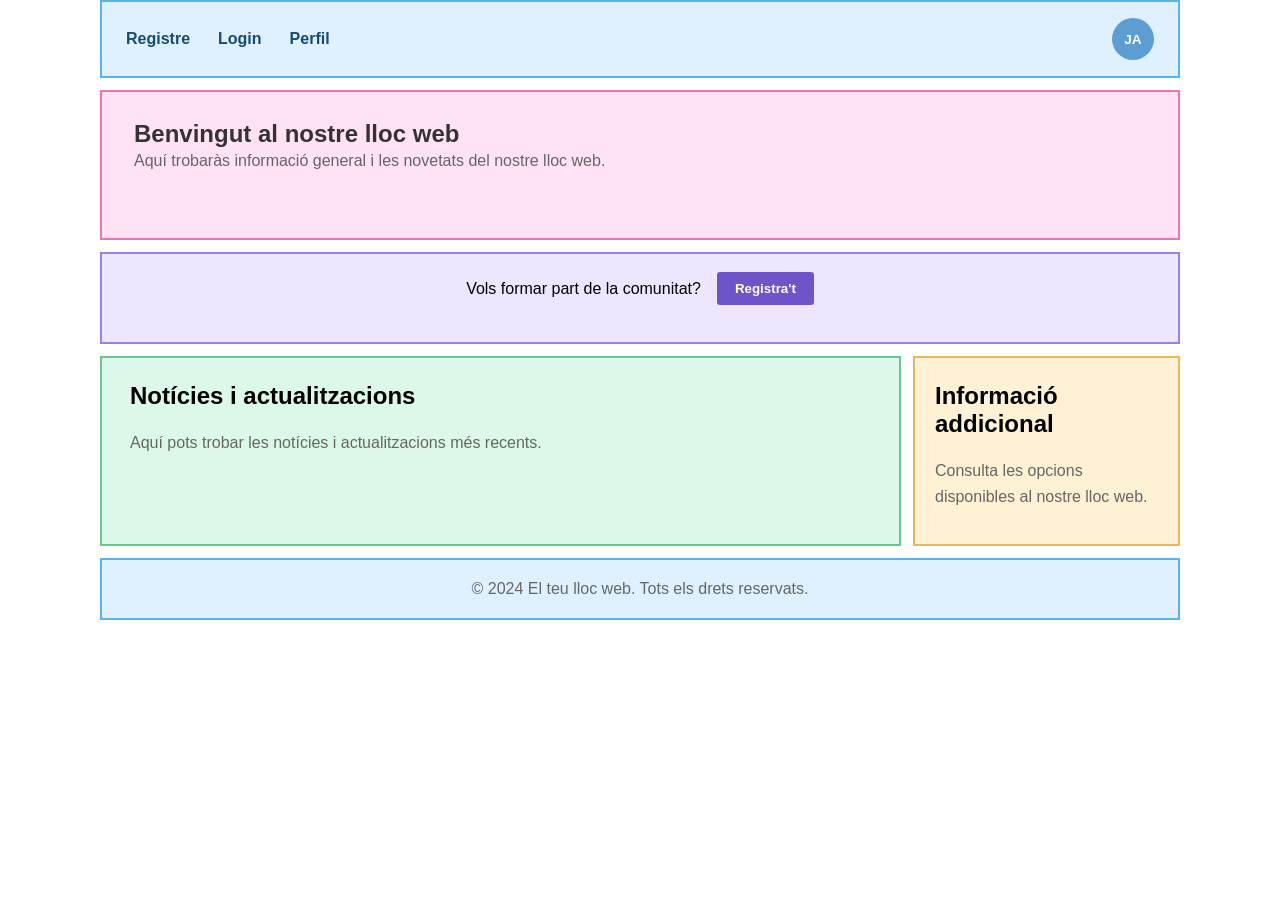
<file: index.html>
<!DOCTYPE html>
<html lang="ca">
<head>
    <meta charset="UTF-8">
    <meta name="viewport" content="width=device-width, initial-scale=1.0">
    <title>Inici</title>
    <link rel="stylesheet" href="styles.css">
</head>
<body class="home-page">
    <nav class="home-nav" aria-label="Navegació principal">
        <ul>
            <li><a href="registre.html">Registre</a></li>
            <li><a href="login.html">Login</a></li>
            <li><a href="perfil.html">Perfil</a></li>
        </ul>
        <a class="avatar-logo" href="perfil.html" aria-label="Obre el perfil">JA</a>
    </nav>

    <main class="main-content">
        <section class="intro-section">
            <h1>Benvingut al nostre lloc web</h1>
            <p>Aquí trobaràs informació general i les novetats del nostre lloc web.</p>
        </section>

        <section class="home-form" aria-label="Accés al registre">
            <form action="registre.html" method="get">
                <label for="registre">Vols formar part de la comunitat?</label>
                <input id="registre" type="submit" value="Registra't">
            </form>
        </section>

        <div class="content-stage">
            <aside class="home-aside">
                <h2>Informació addicional</h2>
                <p>Consulta les opcions disponibles al nostre lloc web.</p>
            </aside>

            <article class="news-article">
                <h2>Notícies i actualitzacions</h2>
                <p>Aquí pots trobar les notícies i actualitzacions més recents.</p>
            </article>
        </div>
    </main>

    <footer>
        <p>&copy; 2024 El teu lloc web. Tots els drets reservats.</p>
    </footer>
</body>
</html>
</file>
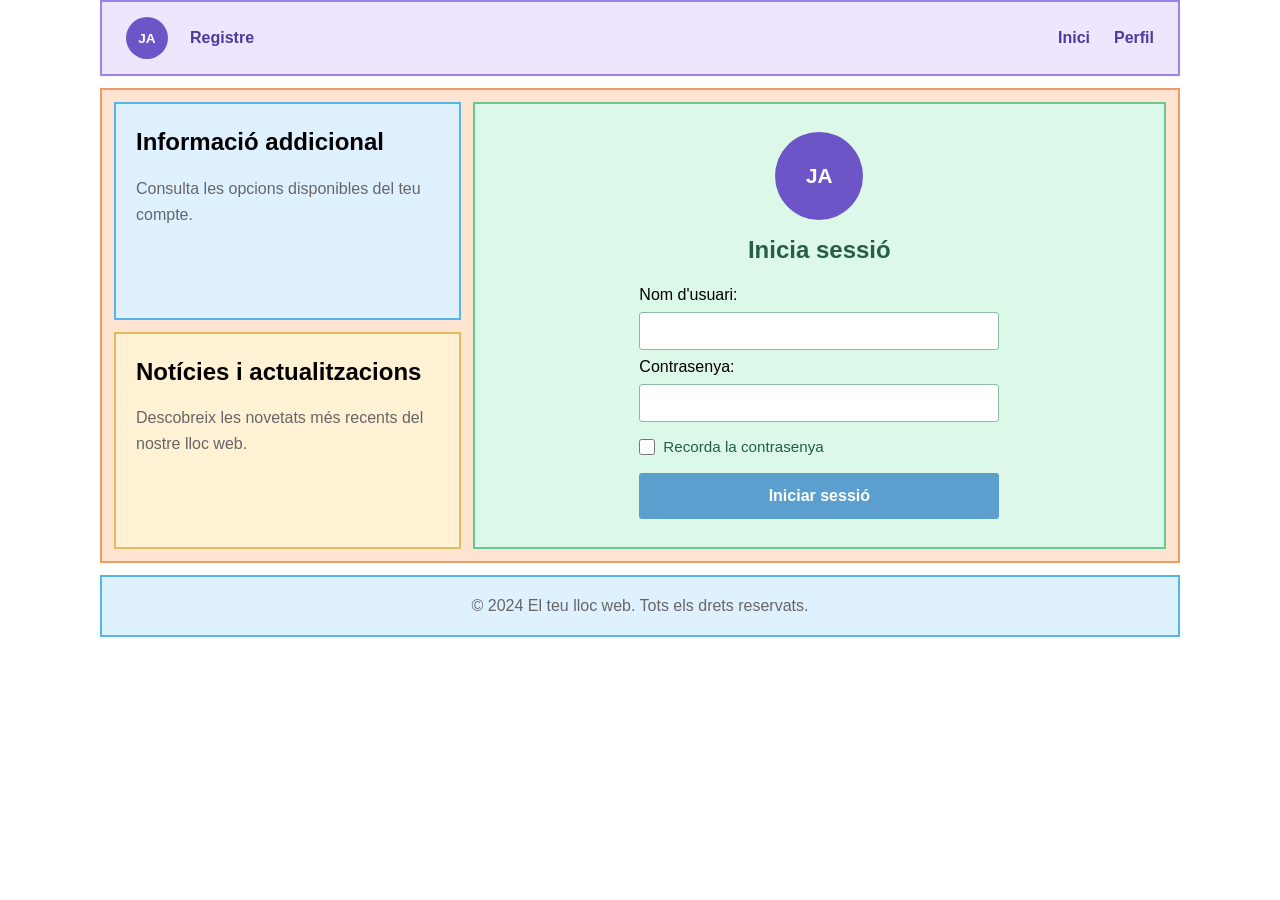
<file: login.html>
<!DOCTYPE html>
<html lang="ca">
<head>
    <meta charset="UTF-8">
    <meta name="viewport" content="width=device-width, initial-scale=1.0">
    <title>Login</title>
    <link rel="stylesheet" href="styles.css">
</head>
<body class="login-page">
    <nav class="login-nav" aria-label="Navegació principal">
        <a class="login-avatar" href="perfil.html" aria-label="Obre el perfil">JA</a>
        <a href="registre.html">Registre</a>
        <ul>
            <li><a href="index.html">Inici</a></li>
            <li><a href="perfil.html">Perfil</a></li>
        </ul>
    </nav>
    <main class="login-main">
        <section class="login-section">
            <div class="large-avatar" aria-label="Avatar de l'usuari">JA</div>
            <h1>Inicia sessió</h1>
            <form class="login-form" action="login.php" method="POST">
                <label for="username">Nom d'usuari:</label>
                <input type="text" id="username" name="username" required>

                <label for="password">Contrasenya:</label>
                <input type="password" id="password" name="password" required>

                <label class="remember-option" for="remember">
                    <input type="checkbox" id="remember" name="remember">
                    Recorda la contrasenya
                </label>

                <input class="login-submit" type="submit" value="Iniciar sessió">
            </form>
        </section>

        <div class="login-side-content">
            <aside class="login-aside">
                <h2>Informació addicional</h2>
                <p>Consulta les opcions disponibles del teu compte.</p>
            </aside>

            <article class="login-article">
                <h2>Notícies i actualitzacions</h2>
                <p>Descobreix les novetats més recents del nostre lloc web.</p>
            </article>
        </div>
    </main>

    <footer>
        <p>&copy; 2024 El teu lloc web. Tots els drets reservats.</p>
    </footer>




</body>
</html>
</file>
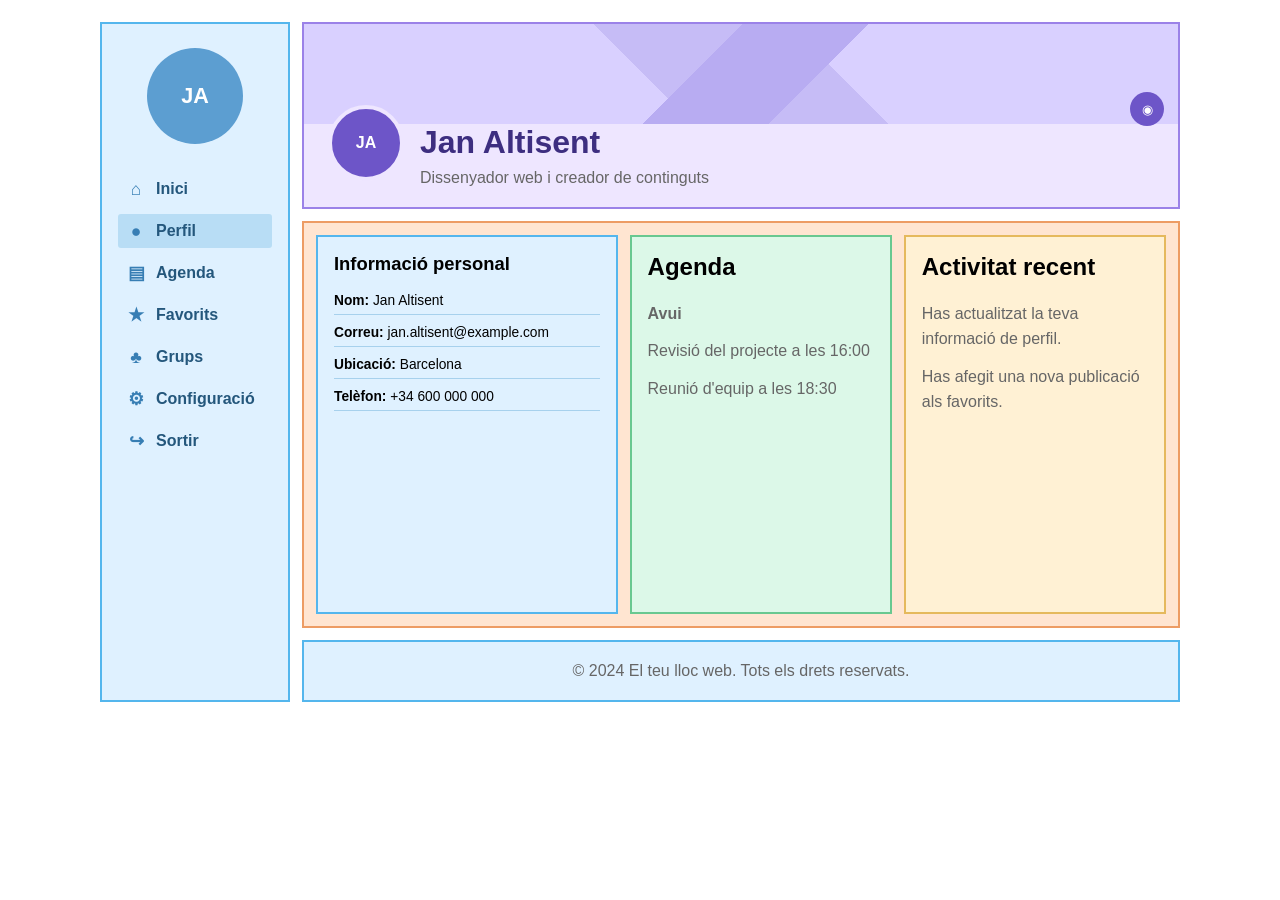
<file: perfil.html>
<!DOCTYPE html>
<html lang="ca">
<head>
    <meta charset="UTF-8">
    <meta name="viewport" content="width=device-width, initial-scale=1.0">
    <title>Perfil d'usuari</title>
    <link rel="stylesheet" href="styles.css">
</head>
<body class="profile-page">
    <div class="profile-layout">
        <nav class="profile-sidebar" aria-label="Menú del perfil">
            <a class="profile-avatar" href="perfil.html" aria-label="Perfil d'usuari">JA</a>
            <ul>
                <li><a href="index.html"><span aria-hidden="true">⌂</span>Inici</a></li>
                <li><a class="active" href="perfil.html"><span aria-hidden="true">●</span>Perfil</a></li>
                <li><a href="#agenda"><span aria-hidden="true">▤</span>Agenda</a></li>
                <li><a href="#favorits"><span aria-hidden="true">★</span>Favorits</a></li>
                <li><a href="#grups"><span aria-hidden="true">♣</span>Grups</a></li>
                <li><a href="#configuracio"><span aria-hidden="true">⚙</span>Configuració</a></li>
                <li><a href="#sortir"><span aria-hidden="true">↪</span>Sortir</a></li>
            </ul>
        </nav>

        <div class="profile-workspace">
            <header class="profile-banner">
                <div class="profile-banner-image" aria-hidden="true"></div>
                <div class="profile-banner-info">
                    <div class="profile-small-avatar" aria-label="Avatar de l'usuari">JA</div>
                    <div>
                        <h1>Jan Altisent</h1>
                        <p>Dissenyador web i creador de continguts</p>
                    </div>
                </div>
                <button class="camera-button" type="button" aria-label="Canvia la foto de perfil">◉</button>
            </header>

            <main class="profile-content">
                <section class="profile-section" id="configuracio">
                    <h2>Informació personal</h2>
                    <ul>
                        <li><strong>Nom:</strong> Jan Altisent</li>
                        <li><strong>Correu:</strong> jan.altisent@example.com</li>
                        <li><strong>Ubicació:</strong> Barcelona</li>
                        <li><strong>Telèfon:</strong> +34 600 000 000</li>
                    </ul>
                </section>

                <aside class="profile-aside" id="agenda">
                    <h2>Agenda</h2>
                    <p><strong>Avui</strong></p>
                    <p>Revisió del projecte a les 16:00</p>
                    <p>Reunió d'equip a les 18:30</p>
                </aside>

                <article class="profile-article" id="favorits">
                    <h2>Activitat recent</h2>
                    <p>Has actualitzat la teva informació de perfil.</p>
                    <p>Has afegit una nova publicació als favorits.</p>
                </article>
            </main>

            <footer>
                <p>&copy; 2024 El teu lloc web. Tots els drets reservats.</p>
            </footer>
        </div>
    </div>
</body>
</html>
</file>
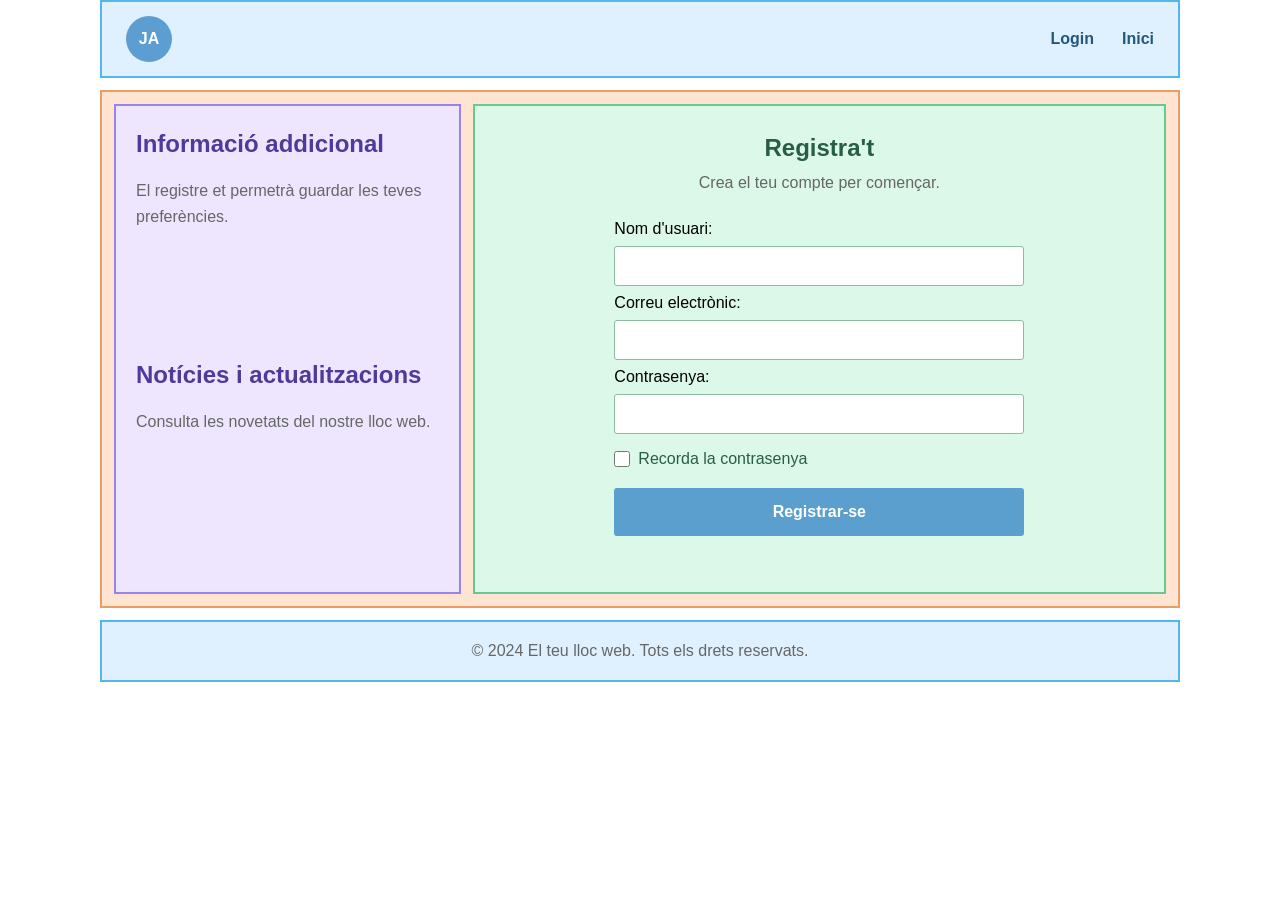
<file: registre.html>
<!DOCTYPE html>
<html lang="ca">
<head>
    <meta charset="UTF-8">
    <meta name="viewport" content="width=device-width, initial-scale=1.0">
    <title>Registre d'usuari</title>
    <link rel="stylesheet" href="styles.css">
</head>
<body class="register-page">
    <nav class="register-nav" aria-label="Navegació principal">
        <a class="register-avatar" href="perfil.html" aria-label="Obre el perfil">JA</a>
        <ul>
            <li><a href="login.html">Login</a></li>
            <li><a href="index.html">Inici</a></li>
        </ul>
    </nav>

    <main class="register-main">
        <section class="register-section">
            <h1>Registra't</h1>
            <p class="register-intro">Crea el teu compte per començar.</p>
            <form class="register-form" action="registre.php" method="POST">
                <label for="register-username">Nom d'usuari:</label>
                <input type="text" id="register-username" name="username" required>

                <label for="register-email">Correu electrònic:</label>
                <input type="email" id="register-email" name="email" required>

                <label for="register-password">Contrasenya:</label>
                <input type="password" id="register-password" name="password" required>

                <label class="register-remember" for="register-remember">
                    <input type="checkbox" id="register-remember" name="remember">
                    Recorda la contrasenya
                </label>

                <input class="register-submit" type="submit" value="Registrar-se">
            </form>
        </section>

        <div class="register-side-content">
            <aside class="register-aside">
                <h2>Informació addicional</h2>
                <p>El registre et permetrà guardar les teves preferències.</p>
            </aside>

            <article class="register-article">
                <h2>Notícies i actualitzacions</h2>
                <p>Consulta les novetats del nostre lloc web.</p>
            </article>
        </div>
    </main>

    <footer>
        <p>&copy; 2024 El teu lloc web. Tots els drets reservats.</p>
    </footer>
</body>
</html>
</file>
<file: styles.css>
body {
        font-family: Arial, sans-serif;
        background-color: #f4f4f4;
        margin: 0;
        padding: 0;
    }

    .main-content {
        width: min(90%, 960px);
        margin: 0 auto;
    }

    .form-container,
    .login-box,
    .profile-info {
        background-color: #fff;
        margin: 20px auto;
        padding: 20px;
        max-width: 600px;
    }

    .profile-info {
        display: flex;
        align-items: center;
        gap: 20px;
    }

    .avatar-container {
        width: 96px;
        height: 96px;
        flex: 0 0 96px;
        border-radius: 50%;
        background-color: #d9e8f5;
    }

    h1 {
        color: #333;
        text-align: center;
        margin-top: 20px;
    }

    p {
        color: #666;
        line-height: 1.6;
        margin: 20px;
    }

    a {
        color: #007BFF;
        text-decoration: none;
    }

    a:hover {
        text-decoration: underline;
    }

    .home-page {
        background-color: #fff;
    }

    .home-page .home-nav,
    .home-page .main-content,
    .home-page footer {
        width: min(96%, 1080px);
        margin-left: auto;
        margin-right: auto;
    }

    .home-page .home-nav {
        box-sizing: border-box;
        min-height: 76px;
        padding: 16px 24px;
        display: flex;
        align-items: center;
        justify-content: space-between;
        gap: 24px;
        background-color: #dff1ff;
        border: 2px solid #54b6ed;
    }

    .home-page .home-nav ul {
        display: flex;
        flex-wrap: wrap;
        gap: 28px;
        margin: 0;
        padding: 0;
        list-style: none;
    }

    .home-page .home-nav a {
        color: #164b72;
        font-weight: 700;
    }

    .avatar-logo {
        width: 42px;
        height: 42px;
        display: grid;
        place-items: center;
        flex: 0 0 42px;
        border-radius: 50%;
        background-color: #5c9ed1;
        color: #fff !important;
        text-decoration: none;
        font-size: 0.85rem;
    }

    .home-page .main-content {
        display: grid;
        grid-template-columns: 1fr;
        gap: 12px;
        margin-top: 12px;
    }

    .intro-section,
    .home-form,
    .home-aside,
    .news-article {
        box-sizing: border-box;
        border: 2px solid;
    }

    .intro-section {
        min-height: 150px;
        padding: 28px 32px;
        background-color: #ffe2f4;
        border-color: #e878b5;
    }

    .intro-section h1,
    .intro-section p,
    .home-form form,
    .home-aside p,
    .news-article p {
        margin: 0;
    }

    .intro-section h1 {
        text-align: left;
    }

    .home-form {
        min-height: 92px;
        padding: 18px 28px;
        background-color: #eee6ff;
        border-color: #9b82e8;
        text-align: center;
    }

    .home-form form {
        width: 100%;
        display: flex;
        align-items: center;
        justify-content: center;
        flex-wrap: wrap;
        gap: 16px;
        text-align: center;
    }

    .home-form input {
        padding: 9px 18px;
        border: 0;
        border-radius: 3px;
        background-color: #6d55c8;
        color: #fff;
        cursor: pointer;
        font-weight: 700;
    }

    .content-stage {
        display: grid;
        grid-template-columns: minmax(0, 3fr) minmax(220px, 1fr);
        gap: 12px;
        min-height: 190px;
    }

    .home-aside {
        grid-column: 2;
        grid-row: 1;
        padding: 24px 20px;
        background-color: #fff1d4;
        border-color: #e5b95d;
    }

    .home-aside h2,
    .news-article h2 {
        margin-top: 0;
    }

    .news-article {
        grid-column: 1;
        grid-row: 1;
        width: auto;
        min-height: 190px;
        padding: 24px 28px;
        background-color: #dcf8e8;
        border-color: #69c890;
    }

    .home-page footer {
        box-sizing: border-box;
        min-height: 62px;
        margin-top: 12px;
        padding: 10px 24px;
        display: flex;
        align-items: center;
        justify-content: center;
        background-color: #dff1ff;
        border: 2px solid #54b6ed;
    }

    .home-page footer p {
        margin: 0;
    }

    @media (max-width: 620px) {
        .home-page .home-nav {
            padding: 14px 16px;
        }

        .home-page .home-nav ul {
            gap: 12px 18px;
        }

        .home-aside {
            grid-column: auto;
            grid-row: auto;
            min-height: 130px;
        }

        .news-article {
            grid-column: auto;
            grid-row: auto;
            width: 100%;
            min-height: 160px;
        }
    }

    .login-page {
        background-color: #fff;
    }

    .login-page .login-nav,
    .login-page .login-main,
    .login-page footer {
        width: min(96%, 1080px);
        margin-left: auto;
        margin-right: auto;
    }

    .login-page .login-nav {
        box-sizing: border-box;
        min-height: 76px;
        padding: 14px 24px;
        display: flex;
        align-items: center;
        gap: 22px;
        background-color: #eee6ff;
        border: 2px solid #9b82e8;
    }

    .login-page .login-nav > a:not(.login-avatar) {
        color: #4e3a9b;
        font-weight: 700;
    }

    .login-page .login-nav ul {
        display: flex;
        gap: 24px;
        margin: 0 0 0 auto;
        padding: 0;
        list-style: none;
    }

    .login-page .login-nav ul a {
        color: #4e3a9b;
        font-weight: 700;
    }

    .login-avatar,
    .large-avatar {
        display: grid;
        place-items: center;
        border-radius: 50%;
        background-color: #6d55c8;
        color: #fff !important;
        text-decoration: none;
        font-weight: 700;
    }

    .login-avatar {
        width: 42px;
        height: 42px;
        flex: 0 0 42px;
        font-size: 0.85rem;
    }

    .login-page .login-main {
        box-sizing: border-box;
        display: grid;
        grid-template-columns: minmax(240px, 1fr) minmax(0, 2fr);
        gap: 12px;
        margin-top: 12px;
        padding: 12px;
        background-color: #ffe5d1;
        border: 2px solid #ed9c64;
    }

    .login-section,
    .login-aside,
    .login-article {
        box-sizing: border-box;
        border: 2px solid;
    }

    .login-section {
        grid-column: 2;
        min-height: 440px;
        padding: 28px clamp(24px, 8vw, 90px);
        display: flex;
        flex-direction: column;
        align-items: center;
        justify-content: center;
        background-color: #dcf8e8;
        border-color: #69c890;
    }

    .large-avatar {
        width: 88px;
        height: 88px;
        margin-bottom: 16px;
        font-size: 1.3rem;
    }

    .login-section h1 {
        margin: 0 0 22px;
        color: #285d48;
    }

    .login-form {
        width: min(100%, 360px);
        display: flex;
        flex-direction: column;
        gap: 8px;
    }

    .login-form input[type="text"],
    .login-form input[type="password"] {
        box-sizing: border-box;
        width: 100%;
        min-height: 38px;
        padding: 8px 10px;
        border: 1px solid #8bbca3;
        border-radius: 3px;
        background-color: #fff;
    }

    .remember-option {
        display: flex;
        align-items: center;
        gap: 8px;
        margin: 8px 0 10px;
        color: #285d48;
        font-size: 0.95rem;
    }

    .remember-option input {
        width: 16px;
        height: 16px;
        margin: 0;
        accent-color: #4b9b70;
    }

    .login-submit {
        min-height: 46px;
        border: 0;
        border-radius: 3px;
        background-color: #5b9fce;
        color: #fff;
        cursor: pointer;
        font-weight: 700;
        font-size: 1rem;
    }

    .login-side-content {
        grid-column: 1;
        grid-row: 1;
        display: flex;
        flex-direction: column;
        gap: 12px;
    }

    .login-aside,
    .login-article {
        flex: 1;
        padding: 24px 20px;
    }

    .login-aside {
        background-color: #dff1ff;
        border-color: #54b6ed;
    }

    .login-article {
        background-color: #fff1d4;
        border-color: #e5b95d;
    }

    .login-aside h2,
    .login-article h2 {
        margin-top: 0;
    }

    .login-aside p,
    .login-article p {
        margin: 0;
    }

    .login-page footer {
        box-sizing: border-box;
        min-height: 62px;
        margin-top: 12px;
        padding: 10px 24px;
        display: flex;
        align-items: center;
        justify-content: center;
        background-color: #dff1ff;
        border: 2px solid #54b6ed;
    }

    .login-page footer p {
        margin: 0;
    }

    @media (max-width: 700px) {
        .login-page .login-nav {
            padding: 14px 16px;
            gap: 14px;
        }

        .login-page .login-nav ul {
            gap: 12px;
        }

        .login-page .login-main {
            grid-template-columns: 1fr;
        }

        .login-section,
        .login-side-content {
            grid-column: auto;
            grid-row: auto;
        }

        .login-section {
            min-height: 390px;
        }
    }

    .profile-page {
        background-color: #fff;
    }

    .profile-layout {
        width: min(96%, 1080px);
        min-height: 680px;
        margin: 22px auto;
        display: grid;
        grid-template-columns: 190px minmax(0, 1fr);
        gap: 12px;
    }

    .profile-sidebar,
    .profile-banner,
    .profile-content,
    .profile-page footer {
        box-sizing: border-box;
        border: 2px solid;
    }

    .profile-sidebar {
        grid-row: 1;
        padding: 24px 16px;
        background-color: #dff1ff;
        border-color: #54b6ed;
    }

    .profile-avatar {
        width: 96px;
        height: 96px;
        margin: 0 auto 28px;
        display: grid;
        place-items: center;
        border-radius: 50%;
        background-color: #5c9ed1;
        color: #fff;
        font-size: 1.35rem;
        font-weight: 700;
        text-decoration: none;
    }

    .profile-sidebar ul {
        display: grid;
        gap: 8px;
        margin: 0;
        padding: 0;
        list-style: none;
    }

    .profile-sidebar a:not(.profile-avatar) {
        min-height: 34px;
        padding: 6px 8px;
        box-sizing: border-box;
        display: flex;
        align-items: center;
        gap: 10px;
        color: #24577c;
        border-radius: 3px;
        font-weight: 700;
        text-decoration: none;
    }

    .profile-sidebar a:not(.profile-avatar):hover,
    .profile-sidebar a.active {
        background-color: #b8ddf5;
    }

    .profile-sidebar a span {
        width: 20px;
        color: #377eb4;
        text-align: center;
        font-size: 1.1rem;
    }

    .profile-workspace {
        min-width: 0;
        display: grid;
        grid-template-rows: auto 1fr auto;
        gap: 12px;
    }

    .profile-banner {
        position: relative;
        min-height: 178px;
        overflow: hidden;
        background-color: #eee6ff;
        border-color: #9b82e8;
    }

    .profile-banner-image {
        height: 100px;
        background-color: #d9d0ff;
        background-image: linear-gradient(135deg, transparent 45%, #b8acf2 45%, #b8acf2 58%, transparent 58%), linear-gradient(45deg, transparent 40%, #c6bcf6 40%, #c6bcf6 60%, transparent 60%);
    }

    .profile-banner-info {
        display: flex;
        align-items: center;
        gap: 16px;
        padding: 0 24px 16px;
    }

    .profile-small-avatar {
        width: 68px;
        height: 68px;
        margin-top: -28px;
        display: grid;
        place-items: center;
        flex: 0 0 68px;
        border: 4px solid #eee6ff;
        border-radius: 50%;
        background-color: #6d55c8;
        color: #fff;
        font-weight: 700;
    }

    .profile-banner h1 {
        margin: 0;
        color: #3d2e80;
        text-align: left;
    }

    .profile-banner p {
        margin: 4px 0 0;
    }

    .camera-button {
        position: absolute;
        top: 68px;
        right: 14px;
        width: 34px;
        height: 34px;
        border: 0;
        border-radius: 50%;
        background-color: #6d55c8;
        color: #fff;
        cursor: pointer;
    }

    .profile-content {
        display: grid;
        grid-template-columns: 1.15fr 1fr 1fr;
        gap: 12px;
        padding: 12px;
        background-color: #ffe5d1;
        border-color: #ed9c64;
    }

    .profile-section,
    .profile-aside,
    .profile-article {
        min-width: 0;
        padding: 16px;
        border: 2px solid;
    }

    .profile-section {
        font-size: 0.86rem;
    }

    .profile-section h2 {
        font-size: 1.15rem;
        line-height: 1.2;
    }

    .profile-section {
        background-color: #dff1ff;
        border-color: #54b6ed;
    }

    .profile-aside {
        background-color: #dcf8e8;
        border-color: #69c890;
    }

    .profile-article {
        background-color: #fff1d4;
        border-color: #e5b95d;
    }

    .profile-section h2,
    .profile-aside h2,
    .profile-article h2 {
        margin-top: 0;
    }

    .profile-section ul {
        display: grid;
        gap: 10px;
        margin: 18px 0 0;
        padding: 0;
        list-style: none;
    }

    .profile-section li {
        padding-bottom: 6px;
        border-bottom: 1px solid #a7d1ed;
    }

    .profile-aside p,
    .profile-article p {
        margin: 12px 0;
    }

    .profile-page footer {
        min-height: 62px;
        padding: 10px 24px;
        display: flex;
        align-items: center;
        justify-content: center;
        background-color: #dff1ff;
        border-color: #54b6ed;
    }

    .profile-page footer p {
        margin: 0;
    }

    @media (max-width: 800px) {
        .profile-layout {
            grid-template-columns: 150px minmax(0, 1fr);
        }

        .profile-content {
            grid-template-columns: 1fr;
        }
    }

    @media (max-width: 560px) {
        .profile-layout {
            width: 94%;
            grid-template-columns: 1fr;
        }

        .profile-sidebar {
            grid-row: auto;
        }

        .profile-sidebar ul {
            grid-template-columns: repeat(2, minmax(0, 1fr));
        }

        .profile-avatar {
            margin-bottom: 18px;
        }

        .profile-banner-info {
            padding-left: 16px;
            padding-right: 16px;
        }
    }

    .register-page {
        background-color: #fff;
    }

    .register-page .register-nav,
    .register-page .register-main,
    .register-page footer {
        width: min(96%, 1080px);
        margin-left: auto;
        margin-right: auto;
    }

    .register-page .register-nav {
        box-sizing: border-box;
        min-height: 76px;
        padding: 14px 24px;
        display: flex;
        align-items: center;
        justify-content: space-between;
        background-color: #dff1ff;
        border: 2px solid #54b6ed;
    }

    .register-avatar {
        width: 46px;
        height: 46px;
        display: grid;
        place-items: center;
        border-radius: 50%;
        background-color: #5c9ed1;
        color: #fff;
        font-weight: 700;
        text-decoration: none;
    }

    .register-page .register-nav ul {
        display: flex;
        gap: 28px;
        margin: 0;
        padding: 0;
        list-style: none;
    }

    .register-page .register-nav a:not(.register-avatar) {
        color: #24577c;
        font-weight: 700;
    }

    .register-page .register-main {
        box-sizing: border-box;
        display: grid;
        grid-template-columns: minmax(250px, 1fr) minmax(0, 2fr);
        gap: 12px;
        margin-top: 12px;
        padding: 12px;
        background-color: #ffe5d1;
        border: 2px solid #ed9c64;
    }

    .register-section,
    .register-aside,
    .register-article {
        box-sizing: border-box;
        min-width: 0;
        border: 2px solid;
    }

    .register-section {
        grid-column: 2;
        grid-row: 1;
        min-height: 490px;
        padding: 28px clamp(24px, 8vw, 90px);
        background-color: #dcf8e8;
        border-color: #69c890;
    }

    .register-section h1 {
        margin: 0 0 8px;
        color: #285d48;
        text-align: center;
    }

    .register-intro {
        margin: 0 0 24px;
        text-align: center;
    }

    .register-form {
        width: min(100%, 410px);
        margin: 0 auto;
        display: flex;
        flex-direction: column;
        gap: 8px;
    }

    .register-form input[type="text"],
    .register-form input[type="email"],
    .register-form input[type="password"] {
        box-sizing: border-box;
        width: 100%;
        min-height: 40px;
        padding: 8px 10px;
        border: 1px solid #8bbca3;
        border-radius: 3px;
        background-color: #fff;
    }

    .register-remember {
        display: flex;
        align-items: center;
        gap: 8px;
        margin: 8px 0 12px;
        color: #285d48;
    }

    .register-remember input {
        width: 16px;
        height: 16px;
        margin: 0;
        accent-color: #4b9b70;
    }

    .register-submit {
        min-height: 48px;
        border: 0;
        border-radius: 3px;
        background-color: #5b9fce;
        color: #fff;
        cursor: pointer;
        font-size: 1rem;
        font-weight: 700;
    }

    .register-side-content {
        grid-column: 1;
        grid-row: 1;
        height: 490px;
        box-sizing: border-box;
        padding: 24px 20px;
        display: flex;
        flex-direction: column;
        justify-content: space-between;
        gap: 24px;
        background-color: #eee6ff;
        border: 2px solid #9b82e8;
    }

    .register-aside,
    .register-article {
        flex: 1;
        padding: 0;
        border: 0;
        background-color: transparent;
    }

    .register-aside h2,
    .register-article h2 {
        margin-top: 0;
        color: #4e3a9b;
    }

    .register-aside p,
    .register-article p {
        margin: 12px 0;
    }

    .register-page footer {
        box-sizing: border-box;
        min-height: 62px;
        margin-top: 12px;
        padding: 10px 24px;
        display: flex;
        align-items: center;
        justify-content: center;
        background-color: #dff1ff;
        border: 2px solid #54b6ed;
    }

    .register-page footer p {
        margin: 0;
    }

    @media (max-width: 700px) {
        .register-page .register-nav {
            padding: 14px 16px;
        }

        .register-page .register-main {
            grid-template-columns: minmax(150px, 1fr) minmax(0, 2fr);
        }

        .register-section {
            min-height: 490px;
            padding: 22px 16px;
        }

        .register-side-content {
            padding: 18px 14px;
        }
    }
</file>
